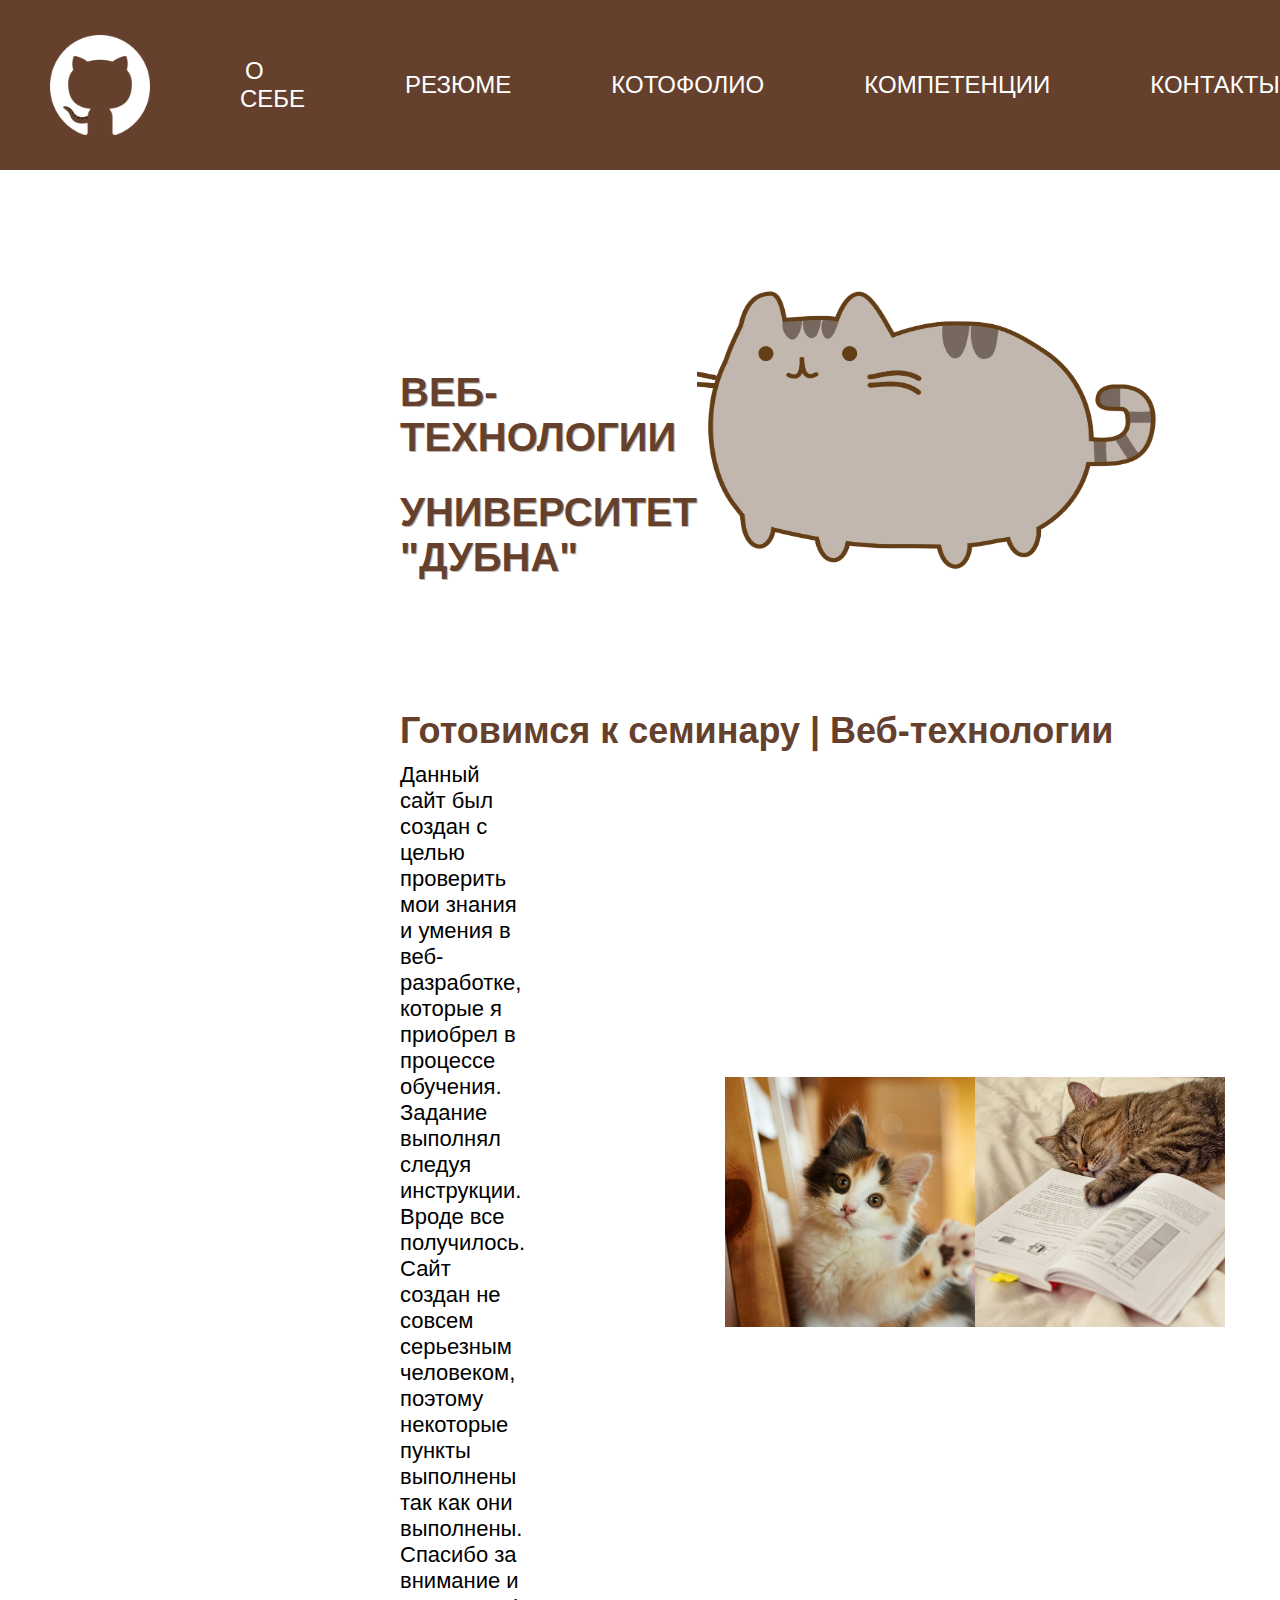
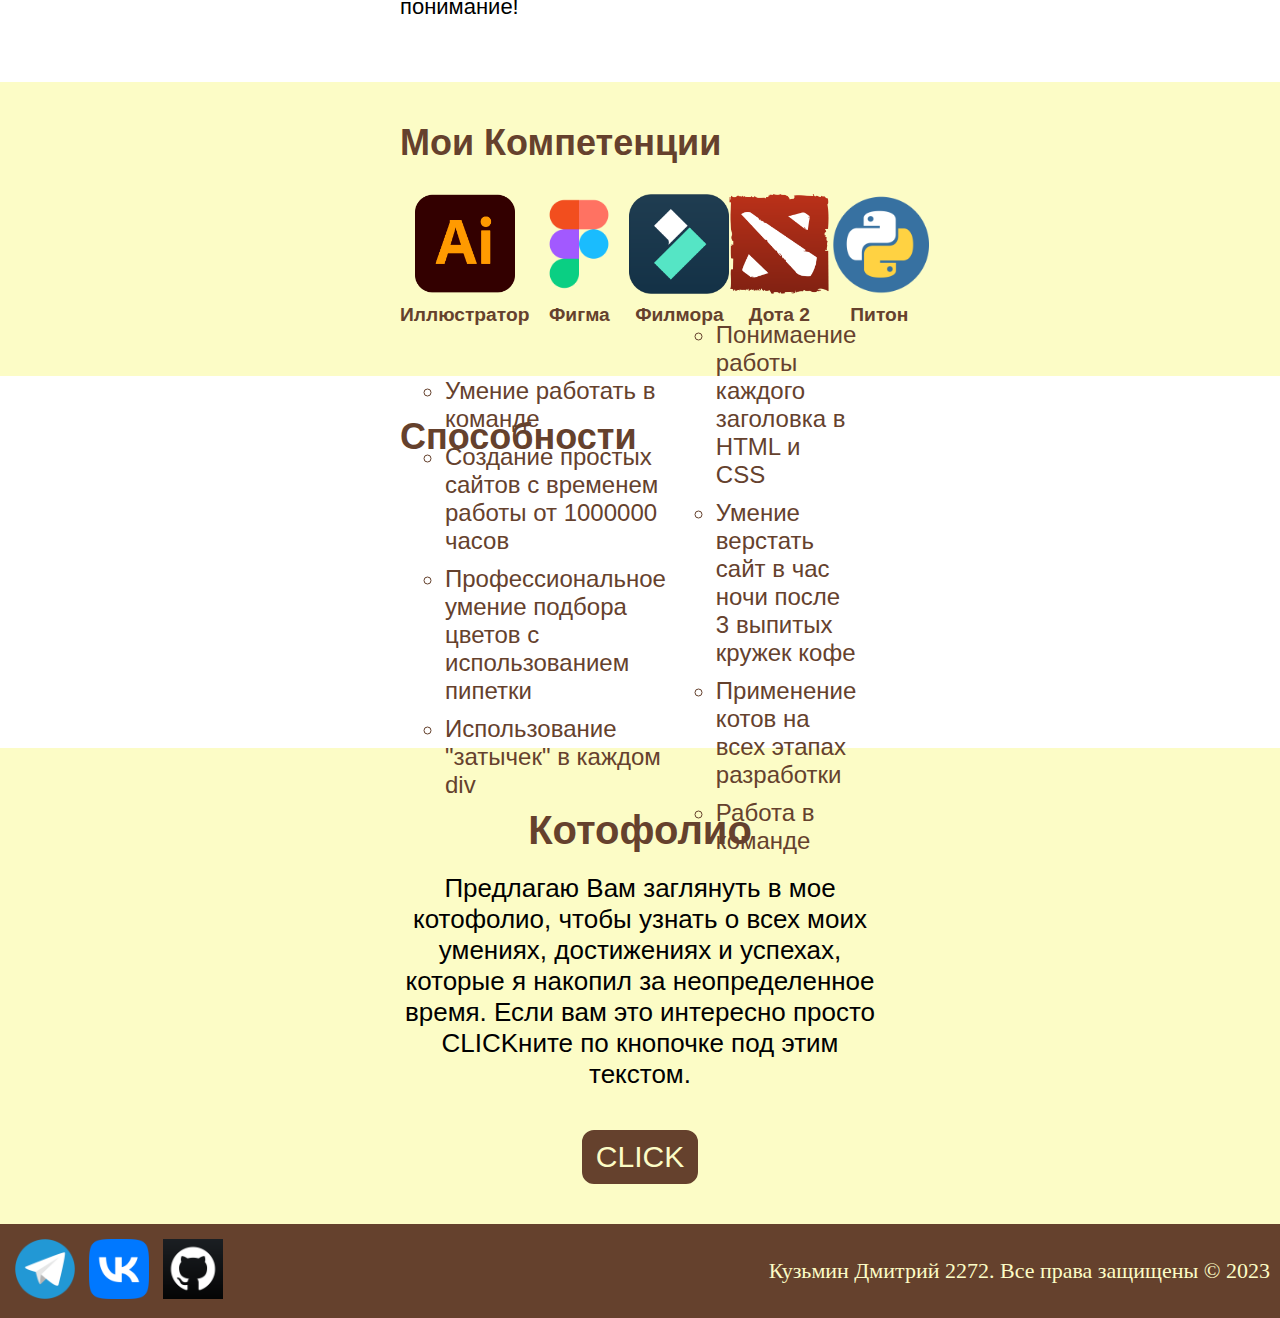
<file: index.html>
<!DOCTYPE html>
<html lang="en">
<head>
    <meta charset="UTF-8">
    <meta http-equiv="X-UA-Compatible" content="IE=edge">
    <meta name="viewport" content="width=], initial-scale=1.0">
    <title>UGABUGA STYLE</title>
    <link rel="stylesheet" type="text/css" href="css/style.css">
</head>
<body>
<header>
    <div>
        <a href="index.html">
            <img class="headicon" src="images/cat1.png">
        </a>
    </div>
    <div class="right-items">
        <div>
            <a class="line" href="index.html"> О себе</a>
        </div>
        <div>
            <a class="line" href="pages/summery.html">Резюме</a>
        </div>
        <div>
            <a class="line" href="pages/portfolio.html">Котофолио</a>
        </div>
        <div>
            <a class="line" href="#p1">Компетенции</a></div>
        <div>
            <a class="line" href="pages/contacts.html">Контакты</a>
        </div>
    </div>
</header>
<main>
    <div class="container6">
        <div class="block-info-text">
            <div>
                <h1 class=" white_text">ВЕБ-ТЕХНОЛОГИИ</h1>
            </div>
            <div>
                <h1 class=" white_text">УНИВЕРСИТЕТ "ДУБНА"</h1>
            </div>
        </div>
        <div>
            <a class="secret" href="../pages/like.html">ㅤ</a><img class="fatty_cat" src="images/fatty.png">
        </div>
    </div>
    <div class="zatycka">
        <div>
            <h2  id="p1">Готовимся к семинару | Веб-технологии </h2>
        </div>
       
        <div class="text-block">
            <p class="textmargin1">  Данный сайт был создан с целью проверить мои знания и умения в веб-разработке, которые я приобрел в процессе обучения. Задание выполнял следуя инструкции. 
                Вроде все получилось. Сайт создан не совсем серьезным человеком, поэтому некоторые пункты выполнены так как они выполнены. Спасибо за внимание и понимание!
            </p>
        <img class="text-block-photos margin_left_cat" src="images/cute2.jpg" alt="1">
        <img class="text-block-photos" src="images/cute3.jpg" alt="2"></div>
    </div>
    <div class="icons-block">
        <div><h2>Мои Компетенции</h2></div>
       
        <div class="com-icons">
            <div>  
                <img  class="icons-style zatycka1" src="images/ai_logo.png">
                <h4>Иллюстратор</h4>
            </div>
            <div>
                <img  class="icons-style" src="images/figma.png">
                <h4>Фигма</h4>
            </div>
            <div>
                <img  class="icons-style" src="images/filmora.png">
                <h4>Филмора</h4>
            </div>
            <div>
                <img  class="icons-style" src="images/Dota-2-Logo.png">
                <h4>Дота 2</h4>
            </div>
            <div>
                <img  class="icons-style" src="images/python.png">
                <h4>Питон</h4>
            </div>
        </div>


    </div>
    <div class="zatycka2">
        <div><h2>Способности</h2></div>
        <div class="service">
            <div>
                <ul>
                    <li>Умение работать в команде</li>
                    <li>Создание простых сайтов с временем работы от 1000000 часов</li>
                    <li>Профессиональное умение подбора цветов с использованием пипетки</li>
                    <li>Использование "затычек" в каждом div</li>
                </ul>
            </div>
            <div>
                <ul>
                    <li>Понимаение работы каждого заголовка в HTML и CSS</li>
                    <li>Умение верстать сайт в час ночи после 3 выпитых кружек кофе</li>
                    <li>Применение котов на всех этапах разработки</li>
                    <li>Работа в команде</li>
                </ul>
            </div>
        </div>
    </div>
    <div class="myskills">
        <div>
            <h3>Котофолио</h3>
        </div>
        <div>
            <div>
                <p class="skill-text">Предлагаю Вам заглянуть в мое котофолио, чтобы узнать о всех моих умениях, достижениях и успехах, которые я накопил за неопределенное время. Если вам это интересно 
                    просто CLICKните по кнопочке под этим текстом.</p>
            </div>
            <div class="btndiv">
                <a href="pages/portfolio.html"><button class="btn">CLICK</button></a>
            </div>

        </div>
    </div>
</main>
<footer class="foot">
    <div>
        <a href="https://web.telegram.org/k/#@volod228"></a><img class="logos" src="images/tele_logo.png">
        <a href="https://vk.com/idpushkin2020"></a><img class="logos" src="images/vk.png">
        <img class="logos" src="images/cat.png">
    </div>
    <div class="footend">
        <p class="foottext">Кузьмин Дмитрий 2272. Все права защищены © 2023</p>
    </div>
</footer>
</body>

</html>
</file>
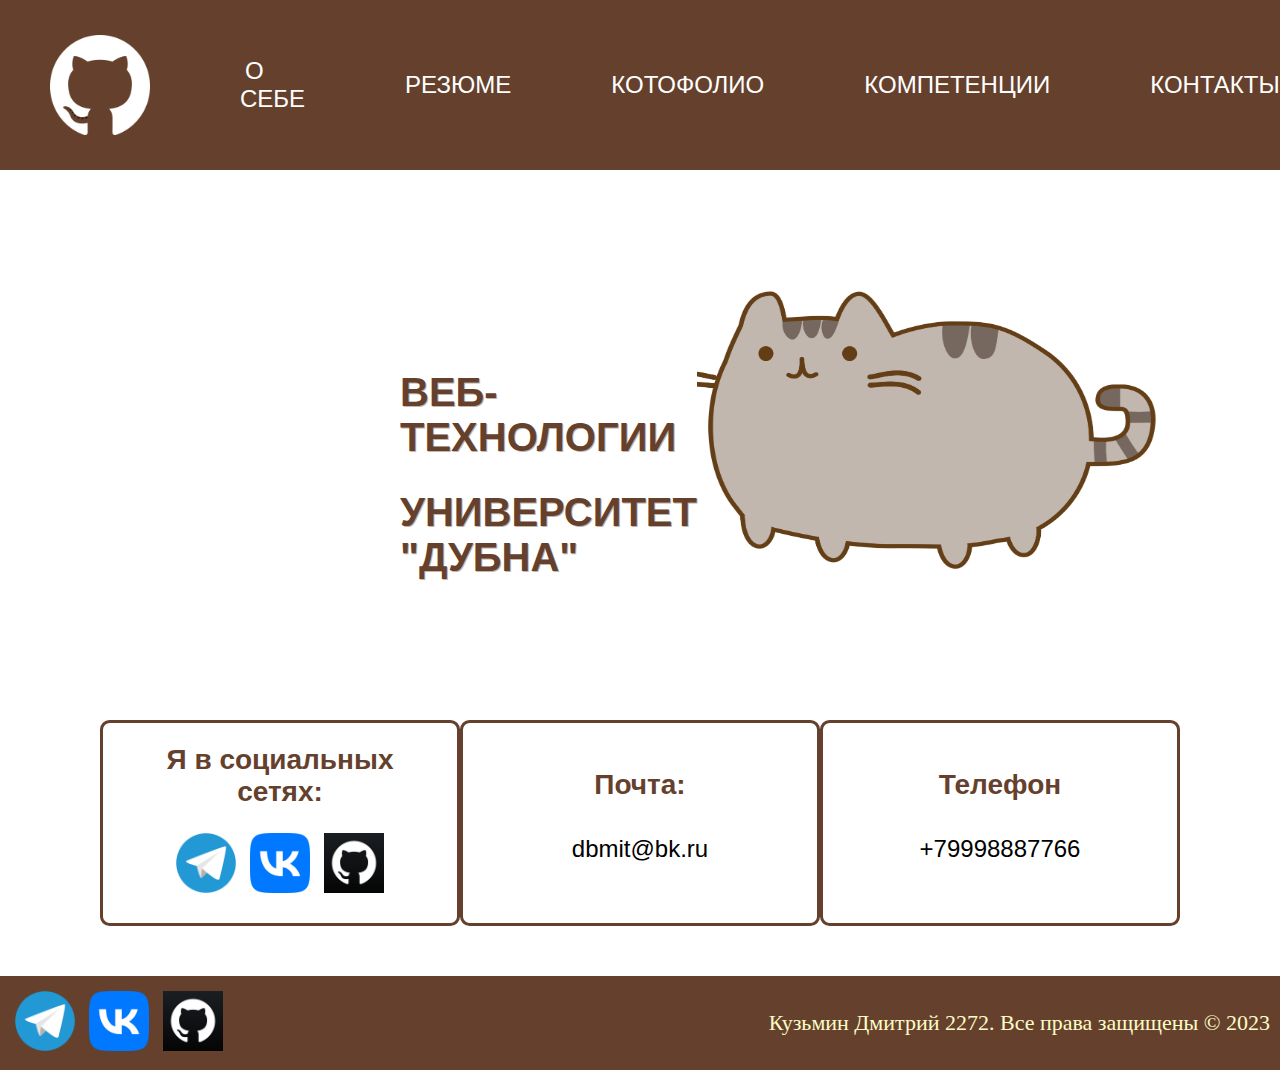
<file: pages/contacts.html>
<!DOCTYPE html>
<html lang="en">
<head>
    <meta charset="UTF-8">
    <meta http-equiv="X-UA-Compatible" content="IE=edge">
    <meta name="viewport" content="width=], initial-scale=1.0">
    <title>UGA3</title>
    <link rel="stylesheet" type="text/css" href="../css/style.css">
</head>
<body>
<header>
    <div>
        <a href="index.html">
            <img class="headicon" src="../images/cat1.png">
        </a>
    </div>
    <div class="right-items">
        <div>
            <a class="line" href="index.html"> О себе</a>
        </div>
        <div>
            <a class="line" href="pages/summery.html">Резюме</a>
        </div>
        <div>
            <a class="line" href="pages/portfolio.html">Котофолио</a>
        </div>
        <div>
            <a class="line" href="#p1">Компетенции</a></div>
        <div>
            <a class="line" href="pages/contacts.html">Контакты</a>
        </div>
    </div>
</header>
<main>
    <div class="container6">
        <div class="block-info-text">
            <div>
                <h1 class=" white_text">ВЕБ-ТЕХНОЛОГИИ</h1>
            </div>
            <div>
                <h1 class=" white_text">УНИВЕРСИТЕТ "ДУБНА"</h1>
            </div>
        </div>
        <div>
            <img class="fatty_cat" src="../images/fatty.png">
        </div>
    </div>
    <div class="contacts-block">
        <div class="con-block">
            <h5>Я в социальных сетях:</h5> 
            <div class="social">
                <a href="https://web.telegram.org/k/#@volod228"></a><img class="logos" src="../images/tele_logo.png">
                <a href="https://vk.com/idpushkin2020"></a><img class="logos" src="../images/vk.png">
                <img class="logos" src="../images/cat.png">
            </div>
        </div>
        <div class="con-block">
            <h5>Почта:</h5>
            <div>
                <p class="pochta">dbmit@bk.ru</p>
            </div>
        </div>
        <div class="con-block">
            <h5>Телефон</h5>
            <div>
                <p class="pochta">+79998887766</p>
            </div>
        </div>
    </div>



</main>
 <footer class="foot">
    <div>
        <a href="https://web.telegram.org/k/#@volod228"></a><img class="logos" src="../images/tele_logo.png">
        <a href="https://vk.com/idpushkin2020"></a><img class="logos" src="../images/vk.png">
        <img class="logos" src="../images/cat.png">
    </div>
     <div class="footend">
        <p class="foottext">Кузьмин Дмитрий 2272. Все права защищены © 2023</p>
    </div>
</footer>   
</body>
</file>
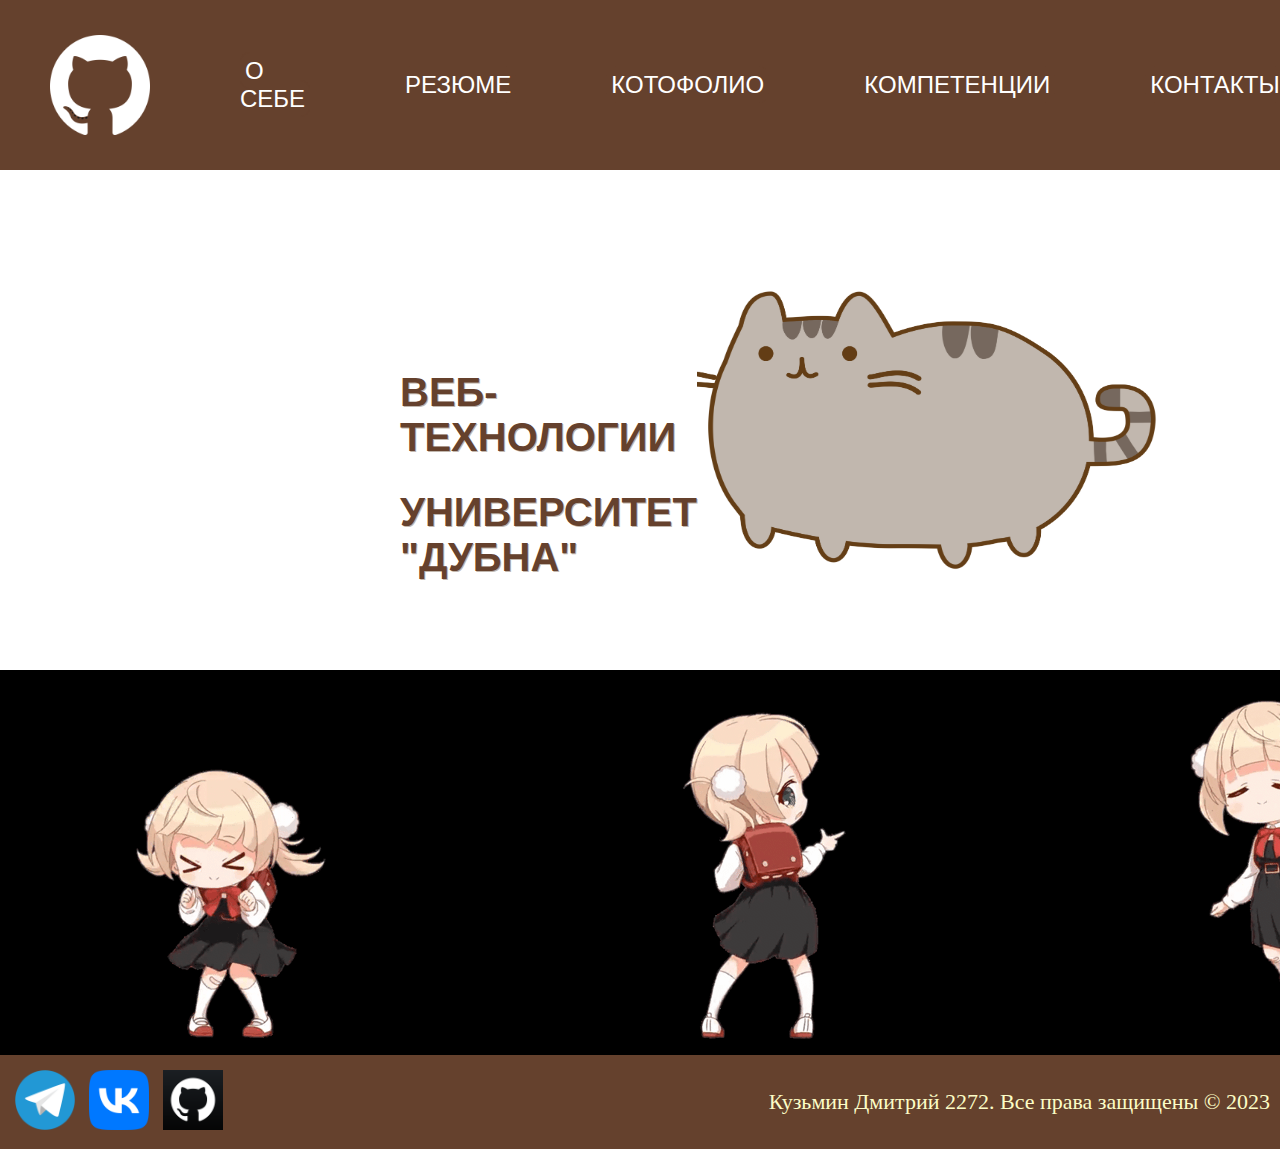
<file: pages/like.html>
<!DOCTYPE html>
<html lang="en">
<head>
    <meta charset="UTF-8">
    <meta http-equiv="X-UA-Compatible" content="IE=edge">
    <meta name="viewport" content="width=], initial-scale=1.0">
    <title>UGA4</title>
    <link rel="stylesheet" type="text/css" href="../css/style.css">
</head>
<body>
<header>
    <div>
        <a href="index.html">
            <img class="headicon" src="../images/cat1.png">
        </a>
    </div>
    <div class="right-items">
        <div>
            <a class="line" href="index.html"> О себе</a>
        </div>
        <div>
            <a class="line" href="pages/summery.html">Резюме</a>
        </div>
        <div>
            <a class="line" href="pages/portfolio.html">Котофолио</a>
        </div>
        <div>
            <a class="line" href="#p1">Компетенции</a></div>
        <div>
            <a class="line" href="pages/contacts.html">Контакты</a>
        </div>
    </div>
</header>
<main>
    <div class="container6">
        <div class="block-info-text">
            <div>
                <h1 class=" white_text">ВЕБ-ТЕХНОЛОГИИ</h1>
            </div>
            <div>
                <h1 class=" white_text">УНИВЕРСИТЕТ "ДУБНА"</h1>
            </div>
        </div>
        <div>
            <img class="fatty_cat" src="../images/fatty.png">
        </div>
    </div>
    <div class="gif">
        
        <img  src="../images/shigure-ui-dance (2).gif" alt="1"><img  src="../images/shigure-ui-dance.gif" alt="1"><img  src="../images/shigure-ui-dance (1).gif" alt="1"><img  src="../images/shigure-ui-dance (2).gif" alt="1">
           
    </div>


</main>
<footer class="foot">
    <div>
        <a href="https://web.telegram.org/k/#@volod228"></a><img class="logos" src="../images/tele_logo.png">
        <a href="https://vk.com/idpushkin2020"></a><img class="logos" src="../images/vk.png">
        <img class="logos" src="../images/cat.png">
    </div>
    <div class="footend">
        <p class="foottext">Кузьмин Дмитрий 2272. Все права защищены © 2023</p>
    </div>
</footer>   
</body>
</file>
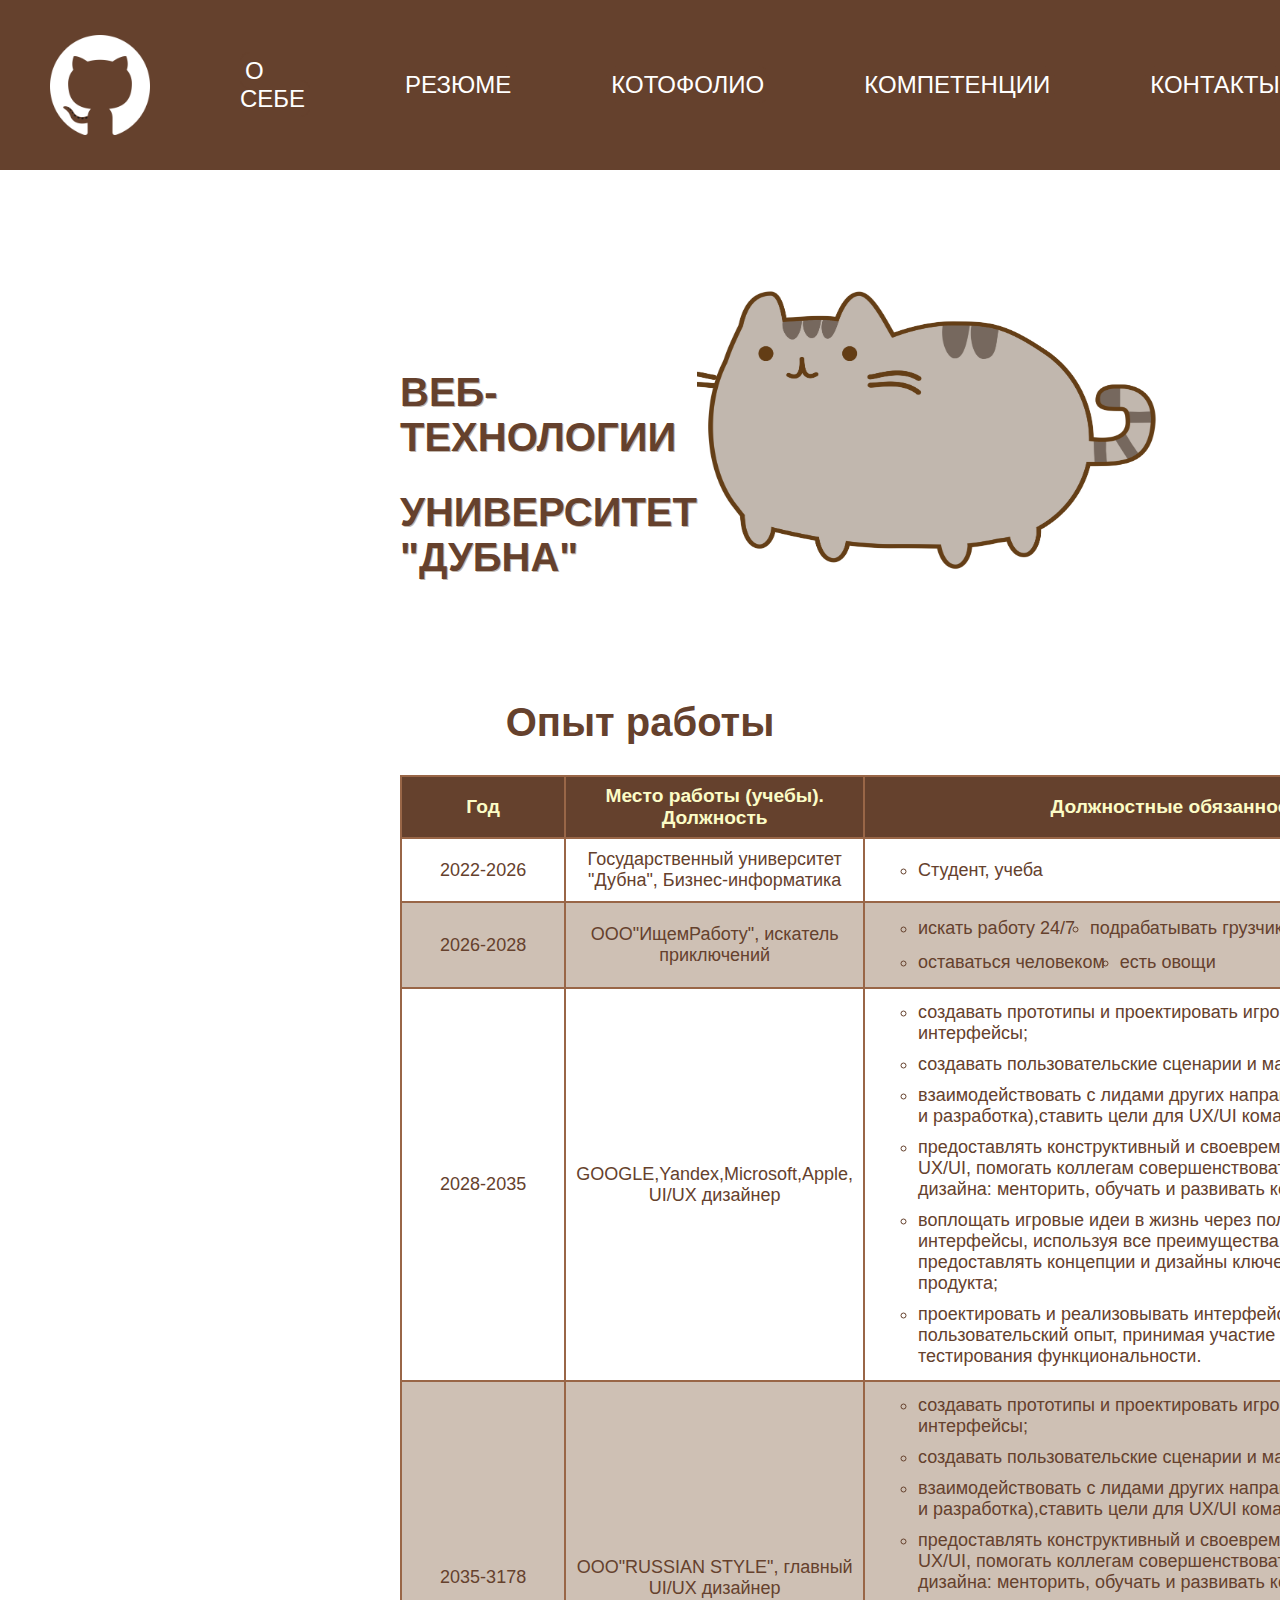
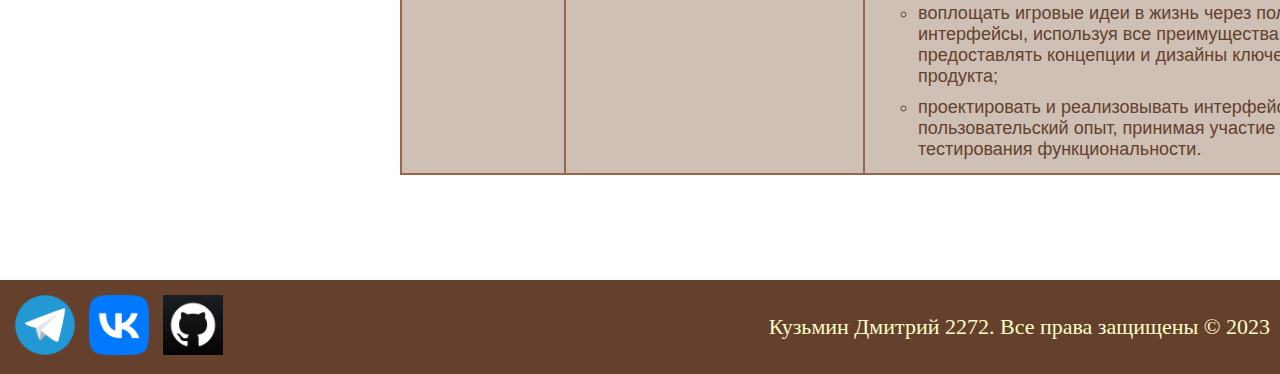
<file: pages/summery.html>
<!DOCTYPE html>
<html lang="en">
<head>
    <meta charset="UTF-8">
    <meta http-equiv="X-UA-Compatible" content="IE=edge">
    <meta name="viewport" content="width=], initial-scale=1.0">
    <title>UGA2</title>
    <link rel="stylesheet" type="text/css" href="../css/style.css">
</head>
<body>
<header>
    <div>
        <a href="index.html">
            <img class="headicon" src="../images/cat1.png">
        </a>
    </div>
    <div class="right-items">
        <div>
            <a class="line" href="index.html"> О себе</a>
        </div>
        <div>
            <a class="line" href="pages/summery.html">Резюме</a>
        </div>
        <div>
            <a class="line" href="pages/portfolio.html">Котофолио</a>
        </div>
        <div>
            <a class="line" href="#p1">Компетенции</a></div>
        <div>
            <a class="line" href="pages/contacts.html">Контакты</a>
        </div>
    </div>
</header>
<main>
    <div class="container6">
        <div class="block-info-text">
            <div>
                <h1 class=" white_text">ВЕБ-ТЕХНОЛОГИИ</h1>
            </div>
            <div>
                <h1 class=" white_text">УНИВЕРСИТЕТ "ДУБНА"</h1>
            </div>
        </div>
        <div>
            <img class="fatty_cat" src="../images/fatty.png">
        </div>
    </div>
    <div>
        <h3 class="name-padding">Опыт работы</h3>
    </div>
    <div class="tableground">
        <table>
            <thead>
                <th>Год</th>
                <th>Место работы (учебы). 
                    Должность</th>
                <th>Должностные обязанности</th>
                
            </thead>
            <tr>
                <td>2022-2026</td>
                <td>Государственный университет "Дубна", Бизнес-информатика</td>
                <td>
                    <ul>
                        <li> Студент, учеба</li>
                    </ul>

                </td>
                
            </tr>
            <tr class="light-sroke">
                <td>2026-2028</td>
                <td>ООО"ИщемРаботу", искатель приключений</td>
                <td>
                    <ul>
                        <li>искать работу 24/7     ㅤ        </li>
                        <li>подрабатывать грузчиком, официантом, и т.п.      ㅤ       </li>
                        <li>оставаться человеком         ㅤ   </li>
                        <li>есть овощи     ㅤ    </li>
                    </ul>
                </td>
                
            </tr>
            <tr>
                <td>2028-2035</td>
                <td>GOOGLE,Yandex,Microsoft,Apple, UI/UX дизайнер</td>
                <td>
                    <ul>
                        <li>создавать прототипы и проектировать игровые меню и интерфейсы; </li>
                        <li>создавать пользовательские сценарии и макеты интерфейсов;</li>
                        <li>взаимодействовать с лидами других направлений (арт,геймдизайн и разработка),ставить цели для UX/UI команды;</li>
                        <li>предоставлять конструктивный и своевременный фидбек команде UX/UI, помогать коллегам совершенствовать навыки в области дизайна: менторить, обучать и развивать команду; </li>
                        <li>воплощать игровые идеи в жизнь через пользовательские интерфейсы, используя все преимущества мобильных платформ; предоставлять концепции и дизайны ключевым стейкхолдерам продукта; </li>
                        <li>проектировать и реализовывать интерфейсные фичи, улучшать пользовательский опыт, принимая участие в юзабилити тестирования функциональности. </li>
                    </ul>
                 </td>
                
            </tr>
            <tr class="light-sroke"> 
                <td>2035-3178</td>
                <td>OOO"RUSSIAN STYLE", главный UI/UX дизайнер</td>
                <td>
                    <ul>
                        <li>создавать прототипы и проектировать игровые меню и интерфейсы; </li>
                        <li>создавать пользовательские сценарии и макеты интерфейсов;</li>
                        <li>взаимодействовать с лидами других направлений (арт,геймдизайн и разработка),ставить цели для UX/UI команды;</li>
                        <li>предоставлять конструктивный и своевременный фидбек команде UX/UI, помогать коллегам совершенствовать навыки в области дизайна: менторить, обучать и развивать команду; </li>
                        <li>воплощать игровые идеи в жизнь через пользовательские интерфейсы, используя все преимущества мобильных платформ; предоставлять концепции и дизайны ключевым стейкхолдерам продукта; </li>
                        <li>проектировать и реализовывать интерфейсные фичи, улучшать пользовательский опыт, принимая участие в юзабилити тестирования функциональности. </li>
                    </ul>
                </td>
                
            </tr>
        </table>

        
    </div>

</main>
<footer class="foot">
   <div>
       <a href="https://web.telegram.org/k/#@volod228"></a><img class="logos" src="../images/tele_logo.png">
       <a href="https://vk.com/idpushkin2020"></a><img class="logos" src="../images/vk.png">
       <img class="logos" src="../images/cat.png">
   </div>
    <div class="footend">
       <p class="foottext">Кузьмин Дмитрий 2272. Все права защищены © 2023</p>
   </div>
</footer>   
</body>
</file>
<file: css/style.css>
/* main class */
body {
    margin: 0;
}

/* классы для текста */
h1 {
    margin: 0;
    font-size: 40px;
    font-family: sans-serif;
}

h2 {
    margin-top: 20px;
    margin-left: 400px;
    margin-bottom: 10px;
    font-size: 36px;
    color: #65412d;
    font-family: sans-serif;
}

h3 {
    margin-top: 20px;
    text-align: center;
    margin-bottom: 10px;
    font-size: 40px;
    color: #65412d;
    font-family: sans-serif;
}

h4 {
    margin: 10px 0;
    color: #65412d;
    text-align: center;
    font-size: larger;
    font-family: sans-serif;
}

h5 {
    margin: 10px 0;
    color: #65412d;
    text-align: center;
    font-size: 28px;
    font-family: sans-serif;
}

.brown_text {
    color: #65412d;
}

.white_text {
    color: #65412d;
    text-shadow: 1px 1px #c1b7ae;
}

/* header classes */
header {
    background-color: #65412d;
    height: 170px;
    display: flex;
    align-items: center;
}

.right-items {
    display: flex;
    align-items: center;
    margin-left: auto;
}

.right-items div {
    margin-left: 90px;
}

.right-items div:last-child {
    margin-right: 50px;
}

li {
    font-size: x-large;
    font-family: sans-serif;
    list-style-type: circle;
    color: #65412d;
    margin: 5px;
}

.markers li::marker {
    list-style-type: circle;
    color: #65412d;
    margin: 2px;
}

ul {
    display: flex;
    margin: 0;
    flex-wrap: wrap;

}

.headicon {
    width: 100px;
    margin-left: 50px;
    float: left;
}

.headbox {
    border: 70px;
}

.menu1 {
    display: flex;
    justify-content: center;
    flex-direction: row;
    align-items: space-around;
    flex-wrap: nowrap;
    background-color: #65412d;
    margin-top: 0;
}

.line {
    border: 1px solid #65412d;
    padding: 4px;
    border-radius: 0.4em;
    text-transform: uppercase;
    text-decoration: none;
    font-family: sans-serif;
    color: white;
    transition: color 0.3s;
    font-size: 24px;
}

.line:hover {
    color: #cec0b4;
    transition: border 0.3s;
    border-color: #cec0b4;
}

/* background photo classes */
.dubnaphon {
    background-size: cover;
    height: 400px;
    background-attachment: fixed;
}

.Htext {
    text-align: center;
    vertical-align: middle;
}

div.container6 {
    background-image: url(https://catherineasquithgallery.com/uploads/posts/2021-03/1615821127_58-p-fon-milii-71.png);
    background-repeat: no-repeat;
    background-position: center center;
    background-attachment: fixed;
    background-size: cover;
    height: 400px;
    display: flex;
    justify-content: space-between;
    padding: 50px 400px;
}

.block-info-text {
    margin-top: 150px;

}

div.container6 :last-child {
    margin-right: 0%;

}

.block-info-text div {
    margin-bottom: 30px;
}

.whitephon {
    color: #c1b197;
    height: 300px;
}

.fatty_cat {
    width: 460px;
    height: 280px;
    margin-top: 70px;
}

/* text classes */
.zatycka {
    margin: 40px 0;
}

div.text-block {
    display: flex;
    align-items: center;
    padding: 0 400px;
}

.textmargin1 {
    display: inline-block;
    width: 900px;
    margin-top: 0;
    font-size: 22px;
    font-family: sans-serif;
}

.text-block-photos {
    height: 250px;
    width: 250px;
    object-fit: cover;
    display: inline-block;
}

.margin_left_cat {
    margin-left: 200px;
}

/* competition classes */
div.icons-block {
    display: flex;
    flex-direction: column;
    background-color: #fcfcc6;
    padding: 20px 0;

}

.com-icons {
    display: flex;
    flex-direction: row;
    align-items: center;
    justify-content: space-between;
    padding: 20px 400px;
}

.com-icons div {
    display: flex;
    flex-direction: column;

}

.icons-style {
    width: 100px;
    height: 100px;
    object-fit: cover;
}

.zatycka1 {
    margin-left: 15px;
}

/* service classes */
.zatycka2 {
    padding: 20px 0;
}

.service {
    display: flex;
    flex-direction: row;
    align-items: center;
    justify-content: space-between;
    margin: 0 400px;
    padding-top: 20px;
    padding-bottom: 40px;
}

.service div {
    width: 700px;
    height: 200px;
    display: flex;
    align-items: center;
}

.service div:last-child {
    margin-right: 100px;
}

/* catfolio classes */
div.myskills {
    padding: 40px 400px;
    display: flex;
    align-items: center;
    flex-direction: column;
    background-color: #fcfcc6;

}

.skill-text {
    display: flex;
    font-family: sans-serif;
    font-size: 26px;
    margin: 10px 0;
    text-align: center;
}

.btndiv {
    display: flex;
    margin-top: 40px;
    align-items: center;
    justify-content: center;
}

.btn {
    padding: 8px 12px;
    /* Поля по вертикали и горизонтали */
    background-color: #65412d;
    /* Прозрачный цвет фона */
    font-size: 30px;
    /* Размер текста */
    text-transform: uppercase;
    /* Все буквы заглавные */
    color: #fcfcc6;
    /* Цвет текста */
    border: 2px solid #65412d;
    /* Параметры рамки */
    border-radius: 0.4em;
    /* Радиус скругления */
    transition: color 1s;
}

.btn:hover {
    background-color: #fcfcc6;
    color: #65412d;
}

/* footer classes */
.foot {
    display: flex;
    justify-content: space-between;
    padding: 10px;
    background-color: #65412d;
}

.logos {
    height: 60px;
    width: 60px;
    margin: 5px;
}

.footend {
    display: flex;
    align-items: center;
}

.foottext {
    font-size: 22px;
    color: #fcfcc6;
    margin: 0;
}




/*Цвета: #a5d1cc(светлосиний)
#ffa554 ( светло оранжевый)
#fcfcc6 (бледножелтый)
#c1b197 (бледнокоричневый)
#f6d7bf -нежный бежевый*/




/* summery page */

.tableground {
    padding: 20px 400px;
}

.name-padding {
    padding-top: 10px;
}

table {
    width: 1097px;
    border-collapse: collapse;
    border: 2px solid #996647;
    margin-bottom: 85px;
}

thead {
    background-color: #65412d;
    color: #fcfcc6;
}

thead th:nth-child(1) {
    width: 15%;
}

thead th:nth-child(2) {
    width: 22%;
}

tbody td:nth-child(1) {
    text-align: center;
}

tbody td:nth-child(2) {
    text-align: center;
    padding: 10px 10px;
}

.light-sroke {
    background-color: #cec0b4;
}

thead tr:hover {
    background-color: #65412d;
}

tr:hover {
    background-color: #fcfcc6;
}

th,
td {
    border: 2px solid #996647;
    padding: 8px;
}

td {
    margin-left: 10px;
    font-family: sans-serif;
    color: #65412d;
    font-size: large;

}

tr li {
    font-size: large;
}

thead th {
    font-size: larger;
    font-family: sans-serif;
}

/* portfolio page */

.port-block {
    display: flex;
    padding: 50px 400px;
    flex-direction: column;
    margin:  0;
}

.level1 {
    display: flex;
    flex-direction: row;
    border-bottom: 2px solid #65412d;
    padding: 20px 0;
    position: relative;
}

.port-block div:last-child {
    border-bottom: 0;
}

.level2 {
    display: flex;
    flex-direction: column;
    justify-content: space-between
}

.inv {
    flex-direction: row-reverse;
    justify-content: space-between;
}

.queenpng {
    height: 300px;
    width: 300px;
    object-fit: cover;
}

.hehe {
    margin-left: 40px;
    font-size: 36px;
    color: #65412d;
    font-family: sans-serif;
    font-weight: bold;

}
.eheh{
    
    font-size: 36px;
    color: #65412d;
    font-family: sans-serif;
    font-weight: bold;
}
.achive_text{
    padding: 20px 20px;
    font-size: 22px;
    font-family: sans-serif;
    margin-bottom: 50px;
    
}

/* contacts page */

.contacts-block {
    display: flex;
    margin: 50px 100px;
    align-items: center;
    justify-content: space-between;
    flex-direction: row;
}

.con-block {
    display: flex;
    align-items: center;
    width: 380px;
    height: 200px;
    padding: 0px 50px;
    border: 3px solid #65412d;
    border-radius: 0.6em;
    flex-direction: column;
    justify-content: center;
}

.social {
    display: inline-block;
    margin: 10px 0;
}

.pochta {
    text-align: center;
    font-size: 24px;
    font-family: sans-serif;
}
































































.secret {
    text-transform: uppercase;
    text-decoration: none;
}

.gif {
    display: flex;
    align-items: center;
}
</file>
